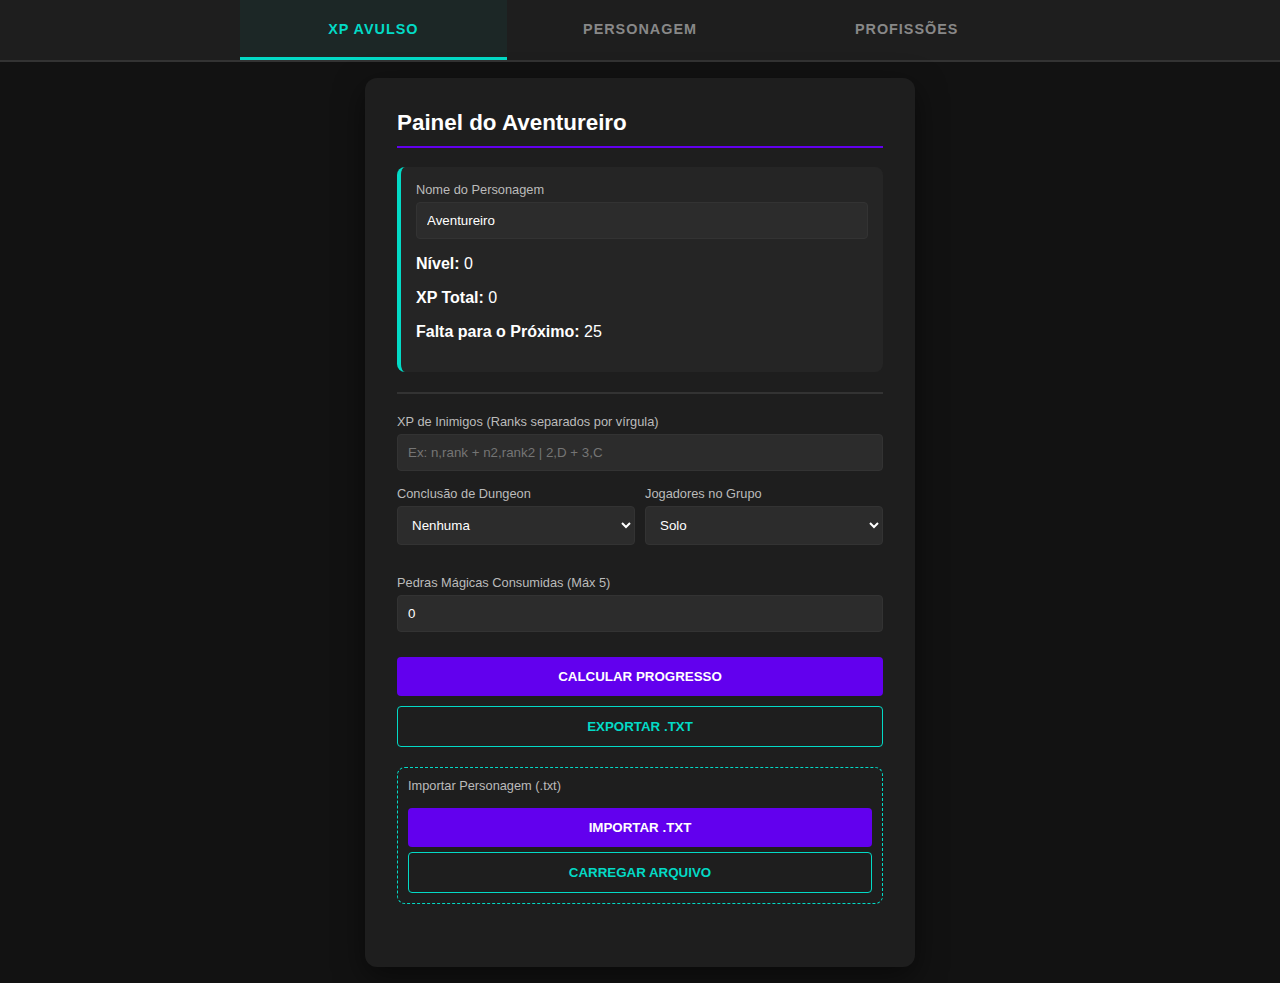
<file: index.html>
<!DOCTYPE html>
<html lang="pt-br">
<head>
    <meta charset="UTF-8">
    <meta name="viewport" content="width=device-width, initial-scale=1.0">
    <title>Calculadora de XP - RPG</title>
    <link rel="stylesheet" href="CSS/styles.css">
</head>
<body>
<header>
    <nav class="future-tabs">
        <a class="tab-button active" href="index.html">XP Avulso</a>
        <a class="tab-button" href="/pages/char.html">Personagem</a>
        <a class="tab-button" href="#">Profissões</a>
    </nav>
</header>
<main>
  <div class="container">
      <h2>Painel do Aventureiro</h2>
      
      <div class="status-card">
          <div class="input-group">
              <label>Nome do Personagem</label>
              <input type="text" id="charName" placeholder="Ex: Arion, o Mago" value="Aventureiro">
          </div>
          <p><strong>Nível:</strong> <span id="displayNivel">0</span></p>
          <p><strong>XP Total:</strong> <span id="displayXP">0</span></p>
          <p><strong>Falta para o Próximo:</strong> <span id="displayFalta">25</span></p>
      </div>
  
      <hr style="border: 0.5px solid #333; margin: 20px 0;">
  
      <div class="input-group">
          <label>XP de Inimigos (Ranks separados por vírgula)</label>
          <input type="text" id="inimigosRanks" placeholder="Ex: n,rank + n2,rank2 | 2,D + 3,C">
      </div>
  
      <div class="grid-ranks">
          <div class="input-group">
              <label>Conclusão de Dungeon</label>
              <select id="dungeonRank">
                  <option value="">Nenhuma</option>
                  <option value="D">Rank D</option>
                  <option value="C">Rank C</option>
                  <option value="B">Rank B</option>
                  <option value="A">Rank A</option>
                  <option value="S">Rank S</option>
                  <option value="SS">Rank SS</option>
              </select>
          </div>
          <div class="input-group">
              <label>Jogadores no Grupo</label>
              <select id="qtdGrupo">
                  <option value="1">Solo</option>
                  <option value="2">2 Pessoas (+30%)</option>
                  <option value="3">3 Pessoas (+50%)</option>
                  <option value="4">4+ Pessoas (+75%)</option>
              </select>
          </div>
      </div>
  
      <div class="input-group">
          <label>Pedras Mágicas Consumidas (Máx 5)</label>
          <input type="number" id="pedrasMagicas" min="0" max="5" value="0">
      </div>
  
      <button class="btn-calc" onclick="calcularSessao()">Calcular Progresso</button>
      <button class="btn-export" onclick="exportarDados()">Exportar .TXT</button>
      <div class="input-group" style="margin-top: 20px; border: 1px dashed var(--secondary); padding: 10px; border-radius: 8px;">
        <label>Importar Personagem (.txt)</label>
        <button class="btn-calc" onclick="document.getElementById('importFile').click()">Importar .txt</button>
        <input type="file" id="importFile" style="display:none" accept=".txt">
        <button class="btn-export" onclick="importarDados()" style="margin-top: 5px;">Carregar Arquivo</button>
      </div>
  
      <div id="log"></div>
  </div>
</main>

<script src="calc_XP.js"></script>

<footer></footer>

</body>
</html>
</file>
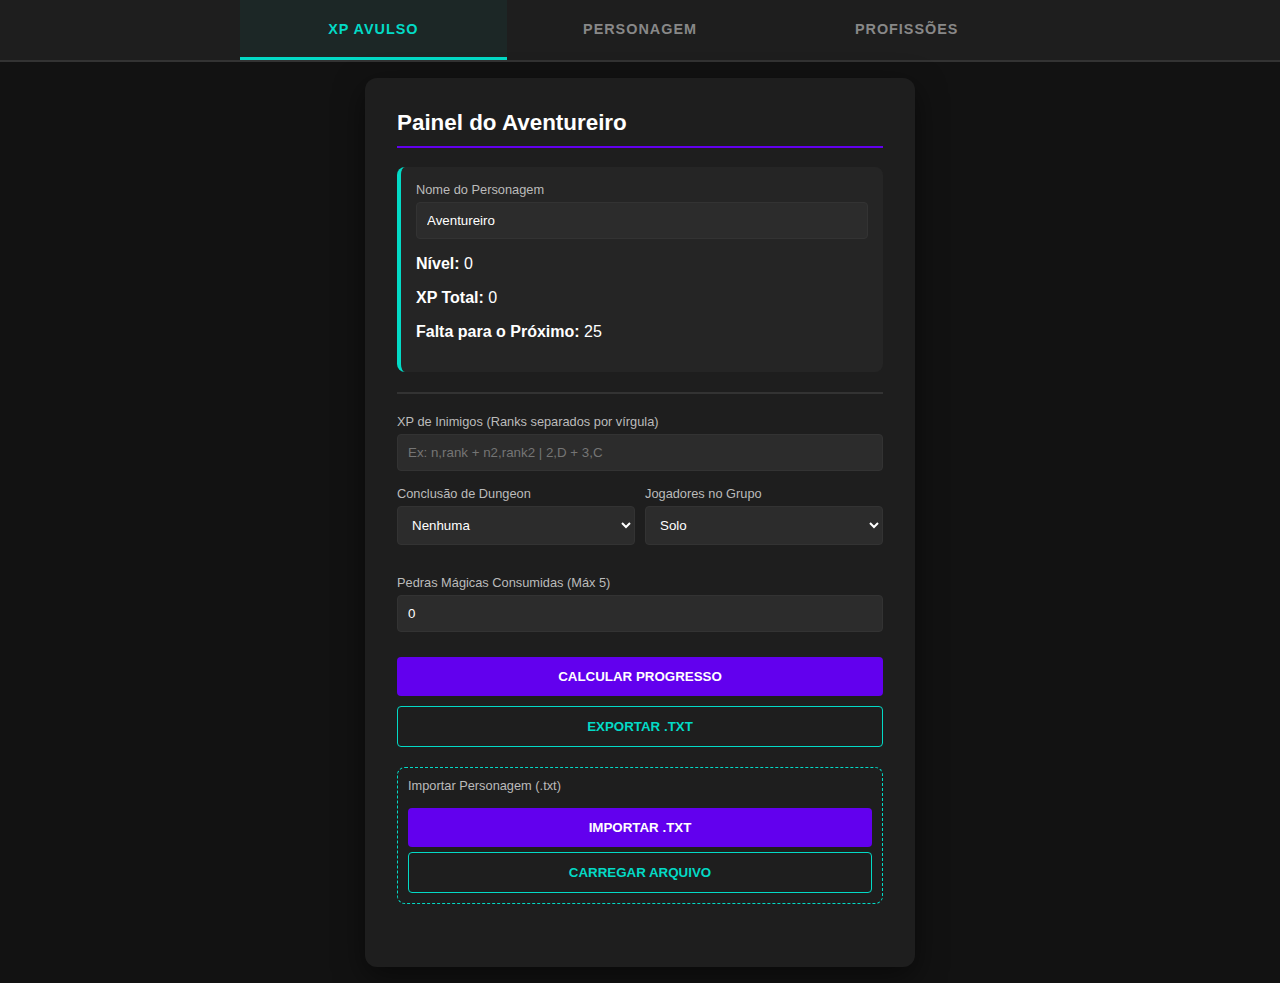
<file: pages/index.html>
<!DOCTYPE html>
<html lang="pt-br">
<head>
    <meta charset="UTF-8">
    <meta name="viewport" content="width=device-width, initial-scale=1.0">
    <title>Calculadora de XP - RPG</title>
    <link rel="stylesheet" href="../CSS/styles.css">
</head>
<body>
<header>
    <nav class="future-tabs">
        <a class="tab-button active" href="index.html">XP Avulso</a>
        <a class="tab-button" href="char.html">Personagem</a>
        <a class="tab-button" href="#">Profissões</a>
    </nav>
</header>
<main>
  <div class="container">
      <h2>Painel do Aventureiro</h2>
      
      <div class="status-card">
          <div class="input-group">
              <label>Nome do Personagem</label>
              <input type="text" id="charName" placeholder="Ex: Arion, o Mago" value="Aventureiro">
          </div>
          <p><strong>Nível:</strong> <span id="displayNivel">0</span></p>
          <p><strong>XP Total:</strong> <span id="displayXP">0</span></p>
          <p><strong>Falta para o Próximo:</strong> <span id="displayFalta">25</span></p>
      </div>
  
      <hr style="border: 0.5px solid #333; margin: 20px 0;">
  
      <div class="input-group">
          <label>XP de Inimigos (Ranks separados por vírgula)</label>
          <input type="text" id="inimigosRanks" placeholder="Ex: n,rank + n2,rank2 | 2,D + 3,C">
      </div>
  
      <div class="grid-ranks">
          <div class="input-group">
              <label>Conclusão de Dungeon</label>
              <select id="dungeonRank">
                  <option value="">Nenhuma</option>
                  <option value="D">Rank D</option>
                  <option value="C">Rank C</option>
                  <option value="B">Rank B</option>
                  <option value="A">Rank A</option>
                  <option value="S">Rank S</option>
                  <option value="SS">Rank SS</option>
              </select>
          </div>
          <div class="input-group">
              <label>Jogadores no Grupo</label>
              <select id="qtdGrupo">
                  <option value="1">Solo</option>
                  <option value="2">2 Pessoas (+30%)</option>
                  <option value="3">3 Pessoas (+50%)</option>
                  <option value="4">4+ Pessoas (+75%)</option>
              </select>
          </div>
      </div>
  
      <div class="input-group">
          <label>Pedras Mágicas Consumidas (Máx 5)</label>
          <input type="number" id="pedrasMagicas" min="0" max="5" value="0">
      </div>
  
      <button class="btn-calc" onclick="calcularSessao()">Calcular Progresso</button>
      <button class="btn-export" onclick="exportarDados()">Exportar .TXT</button>
      <div class="input-group" style="margin-top: 20px; border: 1px dashed var(--secondary); padding: 10px; border-radius: 8px;">
        <label>Importar Personagem (.txt)</label>
        <button class="btn-calc" onclick="document.getElementById('importFile').click()">Importar .txt</button>
        <input type="file" id="importFile" style="display:none" accept=".txt">
        <button class="btn-export" onclick="importarDados()" style="margin-top: 5px;">Carregar Arquivo</button>
      </div>
  
      <div id="log"></div>
  </div>
</main>

<script src="../JS/calc_XP.js"></script>

<footer></footer>

</body>
</html>
</file>
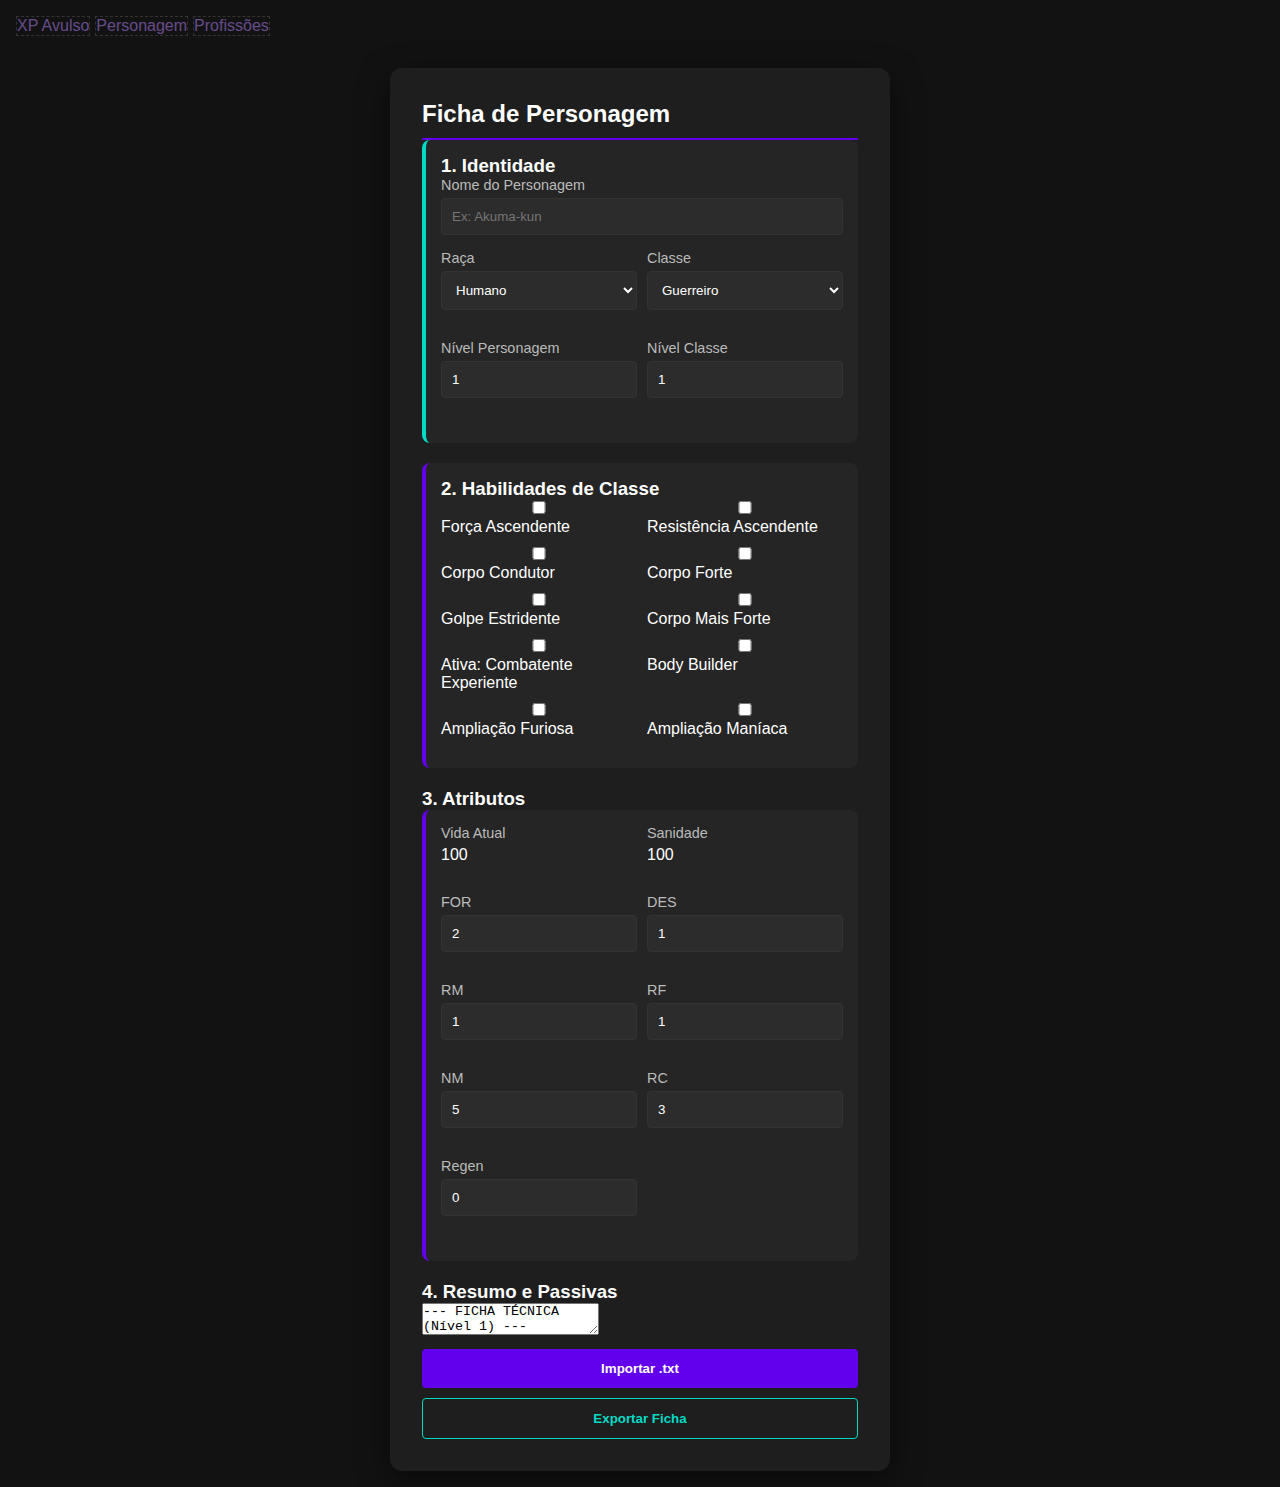
<file: char.html>
<!DOCTYPE html>
<html lang="pt-br">
<head>
    <meta charset="UTF-8">
    <meta name="viewport" content="width=device-width, initial-scale=1.0">
    <title>Editor de Ficha - Sistema Youkai</title>
    <link rel="stylesheet" href="styles.css">
</head>
<body>
<header>
    <nav class="future-tabs">
        <a class="tab-button" href="../index.html">XP Avulso</a>
        <a class="tab-button active" href="char.html">Personagem</a>
        <a class="tab-button" href="#">Profissões</a>
    </nav>
</header>

<main>
    <div class="container">
        <h2>Ficha de Personagem</h2>

        <div class="status-card">
            <h3>1. Identidade</h3>
            <div class="input-group">
                <label>Nome do Personagem</label>
                <input type="text" id="charName" placeholder="Ex: Akuma-kun">
            </div>
            <div class="grid-ranks">
                <div class="input-group">
                    <label>Raça</label>
                    <select id="charRace"></select> </div>
                <div class="input-group">
                    <label>Classe</label>
                    <select id="charClass"></select> </div>
            </div>
            <div class="grid-ranks">
                <div class="input-group">
                    <label>Nível Personagem</label>
                    <input type="number" id="charLevel" value="1">
                </div>
                <div class="input-group">
                    <label>Nível Classe</label>
                    <input type="number" id="classLevel" value="1">
                </div>
            </div>
        </div>

        <div class="status-card" id="card-habilidades" style="border-left-color: var(--primary);">
            <h3>2. Habilidades de Classe</h3>
            <div id="habilidades-opcoes" class="grid-ranks" style="grid-template-columns: 1fr 1fr;"></div>
        </div>

        <h3>3. Atributos</h3>
        <div class="status-card" style="border-left-color: var(--primary);">
            <div class="grid-ranks">
                <div class="input-group">
                    <label>Vida Atual</label>
                    <div class="fixed-val" id="hpAtual">0</div>
                </div>
                <div class="input-group">
                    <label>Sanidade</label>
                    <div class="fixed-val" id="sanidade">0</div>
                </div>
            </div>
            <div class="grid-ranks">
                <div class="input-group"><label>FOR</label><input type="number" id="stat_for"></div>
                <div class="input-group"><label>DES</label><input type="number" id="stat_des"></div>
            </div>
            <div class="grid-ranks">
                <div class="input-group"><label>RM</label><input type="number" id="stat_rm"></div>
                <div class="input-group"><label>RF</label><input type="number" id="stat_rf"></div>
            </div>
            <div class="grid-ranks">
                <div class="input-group"><label>NM</label><input type="number" id="stat_nm"></div>
                <div class="input-group"><label>RC</label><input type="number" id="stat_rc"></div>
            </div>
            <div class="grid-ranks">
                <div class="input-group">
                    <label>Regen</label>
                    <input type="number" id="stat_regen">
                </label>
                </div>
            </div>
        </div>

        <h3>4. Resumo e Passivas</h3>
        <textarea id="habilidades" placeholder="Passivas automáticas aparecerão aqui..."></textarea>

        <button class="btn-calc" onclick="document.getElementById('importFile').click()">Importar .txt</button>
        <input type="file" id="importFile" style="display:none" accept=".txt">
        <button class="btn-export" onclick="exportarTxt()">Exportar Ficha</button>
    </div>
</main>

<script>
const db = {
    racas: {
        "Humano": { hp: 100,
                    san: 100,

                    // Status Físicos
                    for: 2,
                    rm: 1,
                    rf: 1,
                    des: 1,
                    regen: 0,

                    // Status Mágicos
                    nm: 5,
                    rc: 3,
                    passiva:
                    " - Passiva: [Smart Lecture] - Pode aprender magia através de grimórios e ensinamentos de outras pessoas. \n"+
                    "\n - Passiva: [Emotional Trigger] - Em situações de perigo (inclui combate direto e quando consegue perceber ataques furtivos), sua destreza aumenta em +3(+nível do personagem X 1.2) instantaneamente."
        },
        "Elfo": { hp: 120,
                san: 100,

                // Status Físicos
                for: 3,
                rm: 3,
                rf: 2,
                des: 1,
                regen: 0,

                // Status Mágicos
                nm: 1,
                rc: 0,
                passiva:
                "- Passiva: [Forest Friendly] - Consegue se comunicar com animais e plantas. \n"+
                "\n - Passiva: [Visão Mágica] - Permite ver inimigos atrás de objetos em até 2km de distância. \n"+
                "\n - Linguagem: Sabem a língua humana e élfica."
        },
        "Vastaya": { hp:90,
                    san: 110,

                    // Status Físicos
                    for: 2,
                    rm: 1,
                    rf: 1,
                    des: 4,
                    regen: 2,

                    // Status Mágicos
                    nm: 1,
                    rc: 0,
                    passiva:
                    "- Digite as passivas manualmente \n"
        },
        "Draconiano": { hp:190,
                    san: 85,

                    // Status Físicos
                    for: 4,
                    rm: 2,
                    rf: 2,
                    des: 1,
                    regen: 0,

                    // Status Mágicos
                    nm: 0,
                    rc: 0,
                    passiva:
                    "- Ativa: [Fúria do Dragão] - Seu próximo ataque direto causa o dobro de dano (Cooldown de 3 turnos). \n"+
                    "\n - Passiva: [Vontade Dracônica] - Quando o Daconiano estiver lutando sozinho, recebe: \n +3 de FOR (+nível do personagem) \n +5 de RM (+nível do personagem)\n +5 de RF(+nível do personagem)\n"
        },
        "Fada": { 
                    hp: 40,
                    san: 200,

                    // Status Físicos
                    for: 0,
                    rm: 0,
                    rf: 0,
                    des: 10,
                    regen: 0,

                    // Status Mágicos
                    nm: 3,
                    rc: 2,
                    passiva:
                    "- Passiva: [Flight] - Permite o vôo por tempo indeterminado em alturas não específicas (a fada só não pode sair do planeta).\n"+
                    "\n - Passiva: [Fairy's Dust] - Enquanto estiver voando, emite um pó com propriedades curativas (cura 1% da vida máxima por turno ou 5% por minuto fora de combate, aplicável em si mesmo).\n"
        },
        "Youkai": { 
                    hp: 150,
                    san: 60,

                    // Status Físicos
                    for: 4,
                    rm: 1,
                    rf: 1,
                    des: 4,
                    regen: 0,

                    // Status Mágicos
                    nm: 0,
                    rc: 0,
                    passiva:
                    "- Passiva: [Demon Sanity] - Quando a sanidade abaixar em menos de 50 pontos, você se torna exaltado, ganhando:\n+2 de FOR (+nível do personagem);\n+5 de RM (+nível do personagem);\n+ 5 de RC (+nível do personagem);\n"+
                    "\n - Passiva: [Demon Fury] - Enquanto em batalha, caso não desfira golpes, regenera +2(+ nível do personagem) de vida por turno;  \n"
        },

        "Meio Deus": { 
                    hp: 55,
                    san: 200,

                    // Status Físicos
                    for: 4,
                    rm: 4,
                    rf: 4,
                    des: 4,
                    regen: 2,

                    // Status Mágicos
                    nm: 2,
                    rc: 2,
                    passiva:
                    "- Passiva: [Divine Memory] - Só pode usar o elemento [Celestial] em magias.\n"+
                    "\n - Passiva: [Divine Essence] - Toda arma que você tocar será restaurada (concertada) e desferirá +10 de dano(+nível do personagem).\n"+
                    "\n - Passiva: [Divine Body] - É imune a qualquer tipo de maldição."
        },
        "Meio Demônio": { 
                    hp: 200,
                    san: 55,

                    // Status Físicos
                    for: 4,
                    rm: 4,
                    rf: 4,
                    des: 4,
                    regen: 2,

                    // Status Mágicos
                    nm: 2,
                    rc: 2,
                    passiva:
                    "- Passiva: [Demon Memory] - Só pode usar o elemento [Arcano] em magias.\n"+
                    "\n - Passiva: [Demon Essence] - Todo golpe recebido, será dissipado 1d15 de dano (+nível do personagem).\n"+
                    "\n - Passiva: [Demon Body] - É imune a qualquer tipo de maldição. "
        },
        "Morto Vivo": { 
                    hp: 70,
                    san: 51,

                    // Status Físicos
                    for: 7,
                    rm: 2,
                    rf: 2,
                    des: 0,
                    regen: 10,

                    // Status Mágicos
                    nm: 0,
                    rc: 0,
                    passiva:
                    "- Passiva: [Meat Life Gain] - Ao consumir carne de outros seres vivos, regenera vida em +120 por corpo.\n"+
                    "\n - Passiva: [Meat Stats Gain] - Ao consumir um corpo, você ganha +5 em FOR, RM, RF e DES permanentemente, mas você não recebe pontos de nenhum outro método.\n"+
                    "\n - Maldição: [Withedered Revive] - Caso seja revivido, todo status a mais adquirido será reduzido em 20% (arredonde números quebrados para cima)"
        },
        "Tritão": { 
                    hp: 120,
                    san: 90,

                    // Status Físicos
                    for: 1,
                    rm: 1,
                    rf: 1,
                    des: 2,
                    regen: 0,

                    // Status Mágicos
                    nm: 5,
                    rc: 0,
                    passiva:
                    "- Passiva: [Fishy Body] - Podem assumir uma forma semelhante a de um peixe, criando barbatanas e uma cauda de peixe, respirando de baixo d'água.\n"+
                    "\n - Passiva: [Squishy Fishy] - Enquanto na água, ganham +7 de DES e FOR (+nível do personagem X 1.2). \n"
        },

    },
    classes: {
        "Guerreiro": [
            "Força Ascendente", 
            "Resistência Ascendente", 
            "Corpo Condutor", 
            "Corpo Forte", 
            "Golpe Estridente", 
            "Corpo Mais Forte", 
            "Ativa: Combatente Experiente", 
            "Body Builder", 
            "Ampliação Furiosa", 
            "Ampliação Maníaca"
        ],
        "Mago": [
            "Restoration Grantee", 
            "No Stick Needed", 
            "Elemental Knowledge", 
            "Shield Adiction", 
            "Perfect Aim", 
            "Magic Mirror", 
            "Arch Mage", 
            "Arch Healer", 
            "The World Beyond", 
            "The Magic Beyond"
        ],
        
        "Feiticeiro": [
            "Dark Change", 
            "Light Change", 
            "Dark Control", 
            "Mind Control", 
            "Witch Experience", 
            "Dark Influence", 
            "Necromancer", 
            "Dark Mage", 
            "Litch", 
            "Arch Dark Mage"
        ],

        "Arqueiro": [
            "Arrow Mutation", 
            "Fleetching Expertise", 
            "Critical Deley", 
            "Argon Scope", 
            "Metal Auger", 
            "Shock Arrow", 
            "Invisible Sniper", 
            "Smite Alive", 
            "Arrow of Dammed", 
            "True Arrow"
        ],

        "Ladino": [
            "Instinto Assassino", 
            "Destreza Crescente", 
            "Sangramento Feroz", 
            "Envenenamento Feroz", 
            "Capa da Morte", 
            "Piedade da Morte", 
            "Presença Avassaladora", 
            "Ladrão de Vidas", 
            "Anjo da Morte", 
            "Fantasma Sangrento"
        ],
        "Clérigo": [
            "Self Buffering", 
            "Other Debuffering", 
            "Undead Bounty", 
            "Strength Elevation", 
            "Purification Variable", 
            "Degradation Variable", 
            "Ponto de Ruptura", 
            "Vida ou Morte", 
            "Legends Never Die", 
            "The Devil Will Not Win..."
        ],
    }
};
// Inicializar Seletores
function init() {
    const rSel = document.getElementById('charRace');
    const cSel = document.getElementById('charClass');
    const importInput = document.getElementById('importFile');
    
    // Popular selects com os dados do DB
    Object.keys(db.racas).forEach(r => rSel.add(new Option(r, r)));
    Object.keys(db.classes).forEach(c => cSel.add(new Option(c, c)));

    // Eventos de Mudança
    rSel.addEventListener('change', carregarStatusBase);
    cSel.addEventListener('change', renderHabilidades);
    importInput.addEventListener('change', importarTxt);
    
    // Ouvinte global para qualquer input que deva atualizar o resumo textual
    document.querySelectorAll('select, input, textarea').forEach(el => {
        el.addEventListener('change', atualizarTextoFinal);
    });

    // Inicialização do estado da página
    carregarStatusBase();
}

function carregarStatusBase() {
    const raca = db.racas[document.getElementById('charRace').value];
    
    // Atualiza os valores visuais (labels e inputs)
    document.getElementById('hpAtual').innerText = raca.hp;
    document.getElementById('sanidade').innerText = raca.san;
    document.getElementById('stat_for').value = raca.for;
    document.getElementById('stat_des').value = raca.des;
    document.getElementById('stat_rm').value = raca.rm;
    document.getElementById('stat_rf').value = raca.rf;
    document.getElementById('stat_nm').value = raca.nm;
    document.getElementById('stat_rc').value = raca.rc;
    document.getElementById('stat_regen').value = raca.regen;
    
    renderHabilidades();
}

function renderHabilidades() {
    const classe = document.getElementById('charClass').value;
    const container = document.getElementById('habilidades-opcoes');
    container.innerHTML = "";

    db.classes[classe].forEach(hab => {
        const div = document.createElement('div');
        div.className = 'class-check';
        div.innerHTML = `<input type="checkbox" class="hab-check" value="${hab}"> ${hab}`;
        div.querySelector('input').addEventListener('change', atualizarTextoFinal);
        container.appendChild(div);
    });
    atualizarTextoFinal();
}

function atualizarTextoFinal() {
    const racaNome = document.getElementById('charRace').value;
    const classeNome = document.getElementById('charClass').value;
    const nChar = document.getElementById('charLevel').value;
    const nClasse = document.getElementById('classLevel').value;
    const selecionadas = Array.from(document.querySelectorAll('.hab-check:checked')).map(c => c.value);

    let resumo = `--- FICHA TÉCNICA (Nível ${nChar}) ---\n`;
    resumo += `Raça: ${racaNome}\n`;
    resumo += `Passivas de Raça:\n${db.racas[racaNome].passiva}\n\n`;
    resumo += `--- HABILIDADES DE CLASSE (${classeNome} Nível ${nClasse}) ---\n`;
    resumo += selecionadas.length ? selecionadas.join('\n') : "Nenhuma habilidade selecionada.";
    
    document.getElementById('habilidades').value = resumo;
}

function exportarTxt() {
    const nome = document.getElementById('charName').value || "Ficha_Sem_Nome";
    
    // Criamos um formato de "Dicionário" (Chave: Valor) para facilitar a importação depois
    let txt = `[DADOS DO PERSONAGEM]\n`;
    txt += `Nome: ${nome}\n`;
    txt += `Raça: ${document.getElementById('charRace').value}\n`;
    txt += `Classe: ${document.getElementById('charClass').value}\n`;
    txt += `Nível_Personagem: ${document.getElementById('charLevel').value}\n`;
    txt += `Nível_Classe: ${document.getElementById('classLevel').value}\n`;
    txt += `FOR: ${document.getElementById('stat_for').value}\n`;
    txt += `DES: ${document.getElementById('stat_des').value}\n`;
    txt += `RM: ${document.getElementById('stat_rm').value}\n`;
    txt += `RF: ${document.getElementById('stat_rf').value}\n`;
    txt += `NM: ${document.getElementById('stat_nm').value}\n`;
    txt += `RC: ${document.getElementById('stat_rc').value}\n`;
    txt += `Regen: ${document.getElementById('stat_regen').value}\n`;
    txt += `\n[RESUMO E NOTAS]\n`;
    txt += document.getElementById('habilidades').value;

    const blob = new Blob([txt], {type: 'text/plain'});
    const a = document.createElement('a');
    a.href = URL.createObjectURL(blob);
    a.download = nome.replace(/\s/g, '_') + ".txt";
    a.click();
}

function importarTxt(event) {
    const arquivo = event.target.files[0];
    if (!arquivo) return;

    const leitor = new FileReader();
    leitor.onload = function(e) {
        const conteudo = e.target.result;
        const linhas = conteudo.split('\n');
        const dados = {};

        // Mapeia o arquivo linha por linha
        linhas.forEach(linha => {
            if (linha.includes(':')) {
                const [chave, valor] = linha.split(':');
                dados[chave.trim()] = valor.trim();
            }
        });

        // Aplica os valores nos campos do HTML
        if (dados['Nome']) document.getElementById('charName').value = dados['Nome'];
        if (dados['Nível_Personagem']) document.getElementById('charLevel').value = dados['Nível_Personagem'];
        if (dados['Nível_Classe']) document.getElementById('classLevel').value = dados['Nível_Classe'];
        
        // Seleciona Raça e Classe primeiro (pois elas resetam os campos)
        if (dados['Raça']) {
            document.getElementById('charRace').value = dados['Raça'];
            carregarStatusBase(); 
        }
        if (dados['Classe']) {
            document.getElementById('charClass').value = dados['Classe'];
            renderHabilidades();
        }

        // Sobrescreve os status com os valores do arquivo (os valores que o jogador upou)
        if (dados['FOR']) document.getElementById('stat_for').value = dados['FOR'];
        if (dados['DES']) document.getElementById('stat_des').value = dados['DES'];
        if (dados['RM']) document.getElementById('stat_rm').value = dados['RM'];
        if (dados['RF']) document.getElementById('stat_rf').value = dados['RF'];
        if (dados['NM']) document.getElementById('stat_nm').value = dados['NM'];
        if (dados['RC']) document.getElementById('stat_rc').value = dados['RC'];
        if (dados['Regen']) document.getElementById('stat_regen').value = dados['Regen'];

        // Recupera o texto de habilidades/notas
        const indexNotas = conteudo.indexOf('[RESUMO E NOTAS]');
        if (indexNotas !== -1) {
            document.getElementById('habilidades').value = conteudo.substring(indexNotas + 17).trim();
        }

        alert("Ficha carregada com sucesso!");
    };
    leitor.readAsText(arquivo);
}

window.onload = init;
</script>

</body>
</html>
</file>
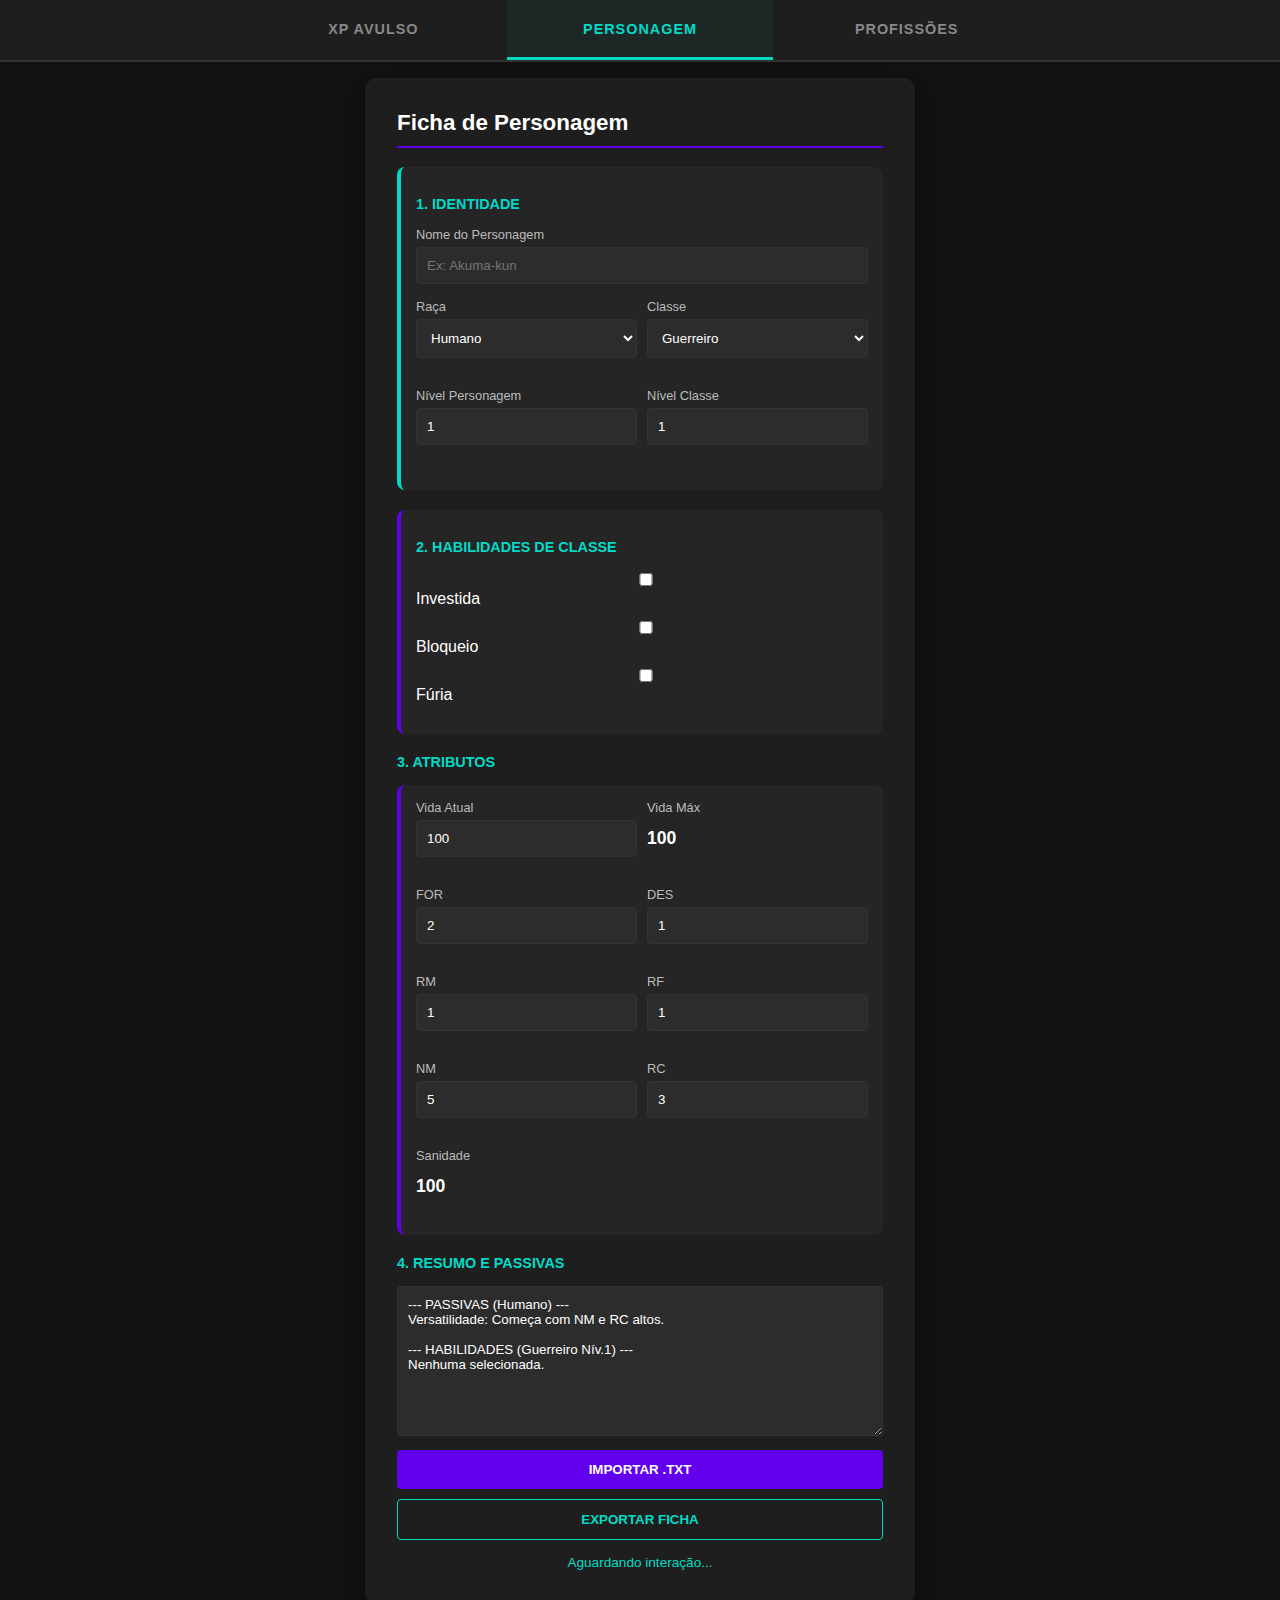
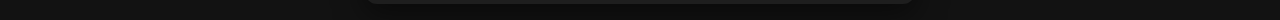
<file: pages/char.html>
<!DOCTYPE html>
<html lang="pt-br">
<head>
    <meta charset="UTF-8">
    <meta name="viewport" content="width=device-width, initial-scale=1.0">
    <title>Editor de Ficha - Sistema Youkai</title>
    <link rel="stylesheet" href="../CSS/styles.css">
</head>
<body>
<header>
    <nav class="future-tabs">
        <a class="tab-button" href="index.html">XP Avulso</a>
        <a class="tab-button active" href="char.html">Personagem</a>
        <a class="tab-button" href="#">Profissões</a>
    </nav>
</header>

<main>
    <div class="container">
        <h2>Ficha de Personagem</h2>

        <div class="status-card">
            <h3>1. Identidade</h3>
            <div class="input-group">
                <label>Nome do Personagem</label>
                <input type="text" id="charName" placeholder="Ex: Akuma-kun">
            </div>
            <div class="grid-ranks">
                <div class="input-group">
                    <label>Raça</label>
                    <select id="charRace"></select> </div>
                <div class="input-group">
                    <label>Classe</label>
                    <select id="charClass"></select> </div>
            </div>
            <div class="grid-ranks">
                <div class="input-group">
                    <label>Nível Personagem</label>
                    <input type="number" id="charLevel" value="1">
                </div>
                <div class="input-group">
                    <label>Nível Classe</label>
                    <input type="number" id="classLevel" value="1">
                </div>
            </div>
        </div>

        <div class="status-card" id="card-habilidades" style="border-left-color: var(--primary);">
            <h3>2. Habilidades de Classe</h3>
            <div id="habilidades-opcoes" class="grid-ranks" style="grid-template-columns: 1fr;">
                </div>
        </div>

        <h3>3. Atributos</h3>
        <div class="status-card" style="border-left-color: var(--primary);">
            <div class="grid-ranks">
                <div class="input-group"><label>Vida Atual</label><input type="number" id="hpAtual"></div>
                <div class="input-group"><label>Vida Máx</label><div class="fixed-val" id="hpMax">0</div></div>
            </div>
            <div class="grid-ranks">
                <div class="input-group"><label>FOR</label><input type="number" id="stat_for"></div>
                <div class="input-group"><label>DES</label><input type="number" id="stat_des"></div>
            </div>
            <div class="grid-ranks">
                <div class="input-group"><label>RM</label><input type="number" id="stat_rm"></div>
                <div class="input-group"><label>RF</label><input type="number" id="stat_rf"></div>
            </div>
            <div class="grid-ranks">
                <div class="input-group"><label>NM</label><input type="number" id="stat_nm"></div>
                <div class="input-group"><label>RC</label><input type="number" id="stat_rc"></div>
            </div>
            <div class="input-group"><label>Sanidade</label><div class="fixed-val" id="sanidade">0</div></div>
        </div>

        <h3>4. Resumo e Passivas</h3>
        <textarea id="habilidades" placeholder="Passivas automáticas aparecerão aqui..."></textarea>

        <button class="btn-calc" onclick="document.getElementById('importFile').click()">Importar .txt</button>
        <input type="file" id="importFile" style="display:none" accept=".txt">
        <button class="btn-export" onclick="exportarTxt()">Exportar Ficha</button>
        <div id="log">Aguardando interação...</div>
    </div>
</main>

<script src="../JS/char.JS"></script>

</body>
</html>
</file>
<file: CSS/styles.css>
:root {
            --primary: #6200ee;
            --secondary: #03dac6;
            --bg: #121212;
            --bg2: #3d3d3d;
            --surface: #1e1e1e;
            --text: #ffffff;
            --text-link: #bb86fc;
            --text-link-Hover: #fc5089;
            --border: #333;
        }
        * { box-sizing: border-box; }

        body {
            margin: 0;
            background-color: var(--bg);
            color: var(--text);
            font-family: 'Segoe UI', Tahoma, Geneva, Verdana, sans-serif;
        }

        header {
            width: 100%;
            background-color: var(--surface);
            border-bottom: 2px solid var(--border);
            display: flex;
            justify-content: center;
        }

        .future-tabs {
            width: 100%;
            max-width: 800px;
            display: flex;
            height: 60px;
        }

        .tab-button {
            flex: 1;
            display: flex;
            align-items: center;
            justify-content: center;
            color: #888;
            text-decoration: none;
            font-weight: 600;
            font-size: 0.9rem;
            text-transform: uppercase;
            letter-spacing: 1px;
            transition: all 0.3s ease;
            border: none;
            border-bottom: 3px solid transparent;
            background: transparent;
            cursor: pointer;
        }

        .tab-button:hover { color: var(--text-link-Hover); background-color: rgba(252, 80, 137, 0.05); }
        .tab-button.active { color: var(--secondary); border-bottom: 3px solid var(--secondary); background-color: rgba(3, 218, 198, 0.05); }

        main {
            display: flex;
            justify-content: center;
            padding: 1rem;
        }

        .container {
            width: 100%;
            max-width: 550px;
            background: var(--surface);
            padding: 2rem;
            border-radius: 12px;
            box-shadow: 0 10px 30px rgba(0,0,0,0.5);
        }

        h2 { border-bottom: 2px solid var(--primary); padding-bottom: 10px; margin-top: 0; font-size: 1.4rem; }
        h3 { font-size: 0.9rem; color: var(--secondary); text-transform: uppercase; margin-bottom: 15px; }

        .status-card {
            background: #252525;
            padding: 15px;
            border-radius: 8px;
            margin-bottom: 20px;
            border-left: 4px solid var(--secondary);
        }

        .input-group { margin-bottom: 15px; }
        label { display: block; margin-bottom: 5px; font-size: 0.8rem; color: #bbb; }
        
        input, select, textarea {
            width: 100%;
            padding: 10px;
            background: #2c2c2c;
            border: 1px solid var(--border);
            color: white;
            border-radius: 4px;
            transition: border 0.3s;
        }
        input:focus, textarea:focus { border-color: var(--primary); outline: none; }

        textarea { height: 150px; resize: vertical; font-family: inherit; }

        .grid-ranks {
            display: grid;
            grid-template-columns: 1fr 1fr;
            gap: 10px;
            margin-bottom: 15px;
        }

        .fixed-val { font-weight: bold; color: var(--text); font-size: 1.1rem; padding: 8px 0; }

        button {
            width: 100%;
            padding: 12px;
            border: none;
            border-radius: 4px;
            cursor: pointer;
            font-weight: bold;
            transition: 0.3s;
            margin-top: 10px;
            text-transform: uppercase;
        }

        .btn-calc { background-color: var(--primary); color: white; }
        .btn-calc:hover { background-color: #7722ff; }

        .btn-export { background-color: transparent; border: 1px solid var(--secondary); color: var(--secondary); }
        .btn-export:hover { background-color: var(--secondary); color: black; }

        #log { margin-top: 15px; font-size: 0.85rem; color: var(--secondary); min-height: 1.2em; text-align: center; }

        @media (max-width: 400px) { .tab-button { font-size: 0.75rem; letter-spacing: 0; } }
</file>
<file: styles.css>
:root {
            --primary: #6200ee;
            --secondary: #03dac6;
            --bg: #121212;
            --surface: #1e1e1e;
            --text: #ffffff;
            --text-link: #bb86fc;
            --text-link-Hover: #fc5089;
            --border: #333;
        }
        * {
            box-sizing: border-box;
            margin: 0;
            padding: 0;
        }

        body {
            margin: 0;
            background-color: var(--bg);
            color: var(--text);
        }

        header {
            width: 100%;
            height: fit-content;
            font-family: 'Segoe UI', Tahoma, Geneva, Verdana, sans-serif;
            background-color: var(--bg);
            color: var(--text);
            display: flex;
            align-items: center;
            flex-wrap: wrap;
            padding: 1rem;
        }

        main {
            font-family: 'Segoe UI', Tahoma, Geneva, Verdana, sans-serif;
            background-color: var(--bg);
            color: var(--text);
            display: flex;
            justify-content: center;
            padding: 1rem;
        }

        .container {
            width: 100%;
            max-width: 500px;
            background: var(--surface);
            padding: 2rem;
            border-radius: 12px;
            box-shadow: 0 10px 30px rgba(0,0,0,0.5);
        }

        h2 { border-bottom: 2px solid var(--primary); padding-bottom: 10px; }

        .status-card {
            background: #252525;
            padding: 15px;
            border-radius: 8px;
            margin-bottom: 20px;
            border-left: 4px solid var(--secondary);
        }

        .input-group { margin-bottom: 15px; }
        label { display: block; margin-bottom: 5px; font-size: 0.9rem; color: #bbb; }
        
        input, select {
            width: 100%;
            padding: 10px;
            background: #2c2c2c;
            border: 1px solid var(--border);
            color: white;
            border-radius: 4px;
            box-sizing: border-box;
        }

        .grid-ranks {
            display: grid;
            grid-template-columns: 1fr 1fr;
            gap: 10px;
            margin-bottom: 15px;
        }

        button {
            width: 100%;
            padding: 12px;
            border: none;
            border-radius: 4px;
            cursor: pointer;
            font-weight: bold;
            transition: 0.3s;
            margin-top: 10px;
        }

        .btn-calc { background-color: var(--primary); color: white; }
        .btn-calc:hover { background-color: #7722ff; }

        .btn-export { background-color: transparent; border: 1px solid var(--secondary); color: var(--secondary); }
        .btn-export:hover { background-color: var(--secondary); color: black; }

        #log {
            margin-top: 15px;
            font-size: 0.85rem;
            color: #03dac6;
            min-height: 1.2em;
        }

        /* Espaço para evolução futura */
        .future-tabs {
            width: 100%;
            height: inherit;
            display: flex;
            align-items: center;
            gap: 5px;
            opacity: 0.5;
            
        }
        .tab-placeholder {
            width: 100%;
            height: 100%;
            display: block;
            font-size: 1rem;
            padding: 5px;
            flex: 1;
            text-align: center;
        }

        a {
            color: var(--text-link);
            text-decoration: none;
            border: 1px dashed #555;
            transition: 0.7s;
        }

        a:hover {
            color: var(--text-link-Hover);
            border: 1px dashed var(--text-link-Hover);
            box-shadow: 0 0 5px var(--text-link-Hover);
        }
</file>
